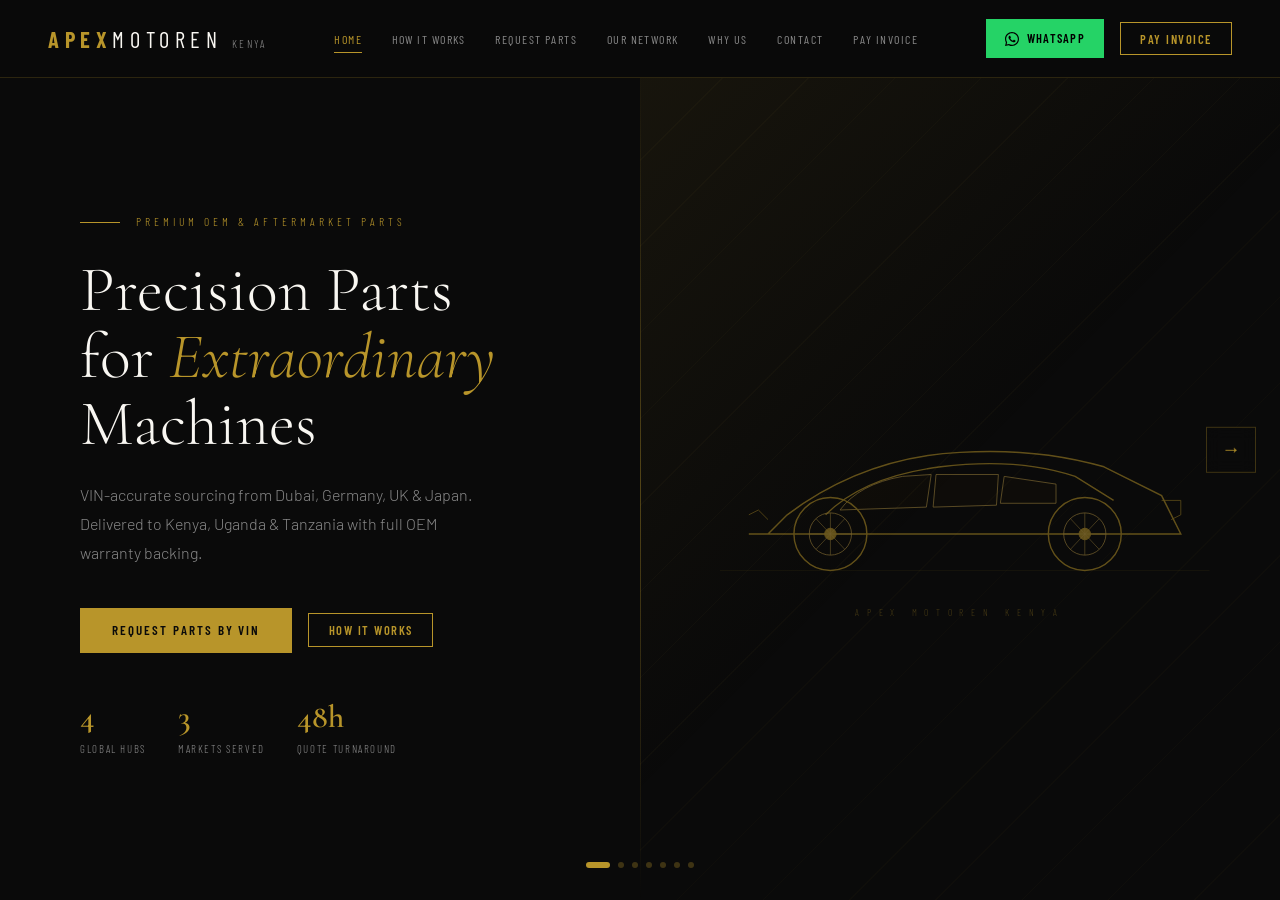
<file: index.html.html>
<!DOCTYPE html>
<html lang="en">
<head>
<meta charset="UTF-8">
<meta name="viewport" content="width=device-width, initial-scale=1.0">
<title>Apex Motoren Kenya – Premium Spare Parts</title>
<link href="https://fonts.googleapis.com/css2?family=Cormorant+Garamond:ital,wght@0,300;0,400;0,600;1,300;1,400&family=Barlow:wght@300;400;500;600&family=Barlow+Condensed:wght@400;500;600;700&display=swap" rel="stylesheet">

<style>*,*::before,*::after{box-sizing:border-box;margin:0;padding:0}
:root{
  --gold:#B8952A;--gold-light:#D4AF50;
  --dark:#0A0A0A;--dark2:#111111;--dark3:#1A1A1A;--dark4:#242424;
  --mid:#3A3A3A;--muted:#888888;--light:#CCCCCC;--white:#F9F7F2;
  --font-display:'Cormorant Garamond',serif;
  --font-body:'Barlow',sans-serif;
  --font-label:'Barlow Condensed',sans-serif;
}
html,body{height:100%;overflow:hidden}
body{background:var(--dark);color:var(--white);font-family:var(--font-body);font-weight:300;line-height:1.7}

/* NAV */
nav{position:fixed;top:0;left:0;right:0;z-index:100;display:flex;align-items:center;justify-content:space-between;padding:1.2rem 3rem;background:rgba(10,10,10,0.95);backdrop-filter:blur(12px);border-bottom:1px solid rgba(184,149,42,0.2)}
.nav-logo{font-family:var(--font-label);font-size:1.4rem;font-weight:700;letter-spacing:0.25em;color:var(--gold);text-decoration:none;cursor:pointer}
.nav-logo span{color:var(--white);font-weight:400}
.nav-links{display:flex;gap:0.25rem;list-style:none}
.nav-links li button{font-family:var(--font-label);font-size:0.75rem;letter-spacing:0.12em;text-transform:uppercase;color:var(--muted);background:none;border:none;cursor:pointer;padding:0.4rem 0.8rem;transition:color 0.2s;position:relative}
.nav-links li button::after{content:'';position:absolute;bottom:0;left:50%;right:50%;height:1px;background:var(--gold);transition:all 0.3s}
.nav-links li button.active{color:var(--gold)}
.nav-links li button.active::after{left:0.8rem;right:0.8rem}
.nav-links li button:hover{color:var(--light)}
.nav-cta{display:flex;align-items:center;gap:1rem}
.btn-whatsapp{display:flex;align-items:center;gap:0.5rem;padding:0.55rem 1.2rem;background:#25D366;color:#000;font-family:var(--font-label);font-size:0.78rem;font-weight:600;letter-spacing:0.1em;text-transform:uppercase;border:none;cursor:pointer;text-decoration:none;transition:opacity 0.2s}
.btn-whatsapp:hover{opacity:0.85}
.btn-outline{padding:0.55rem 1.2rem;background:transparent;color:var(--gold);font-family:var(--font-label);font-size:0.78rem;font-weight:600;letter-spacing:0.12em;text-transform:uppercase;border:1px solid var(--gold);cursor:pointer;text-decoration:none;transition:all 0.2s}
.btn-outline:hover{background:var(--gold);color:var(--dark)}
.btn-primary{padding:0.9rem 2rem;background:var(--gold);color:var(--dark);font-family:var(--font-label);font-size:0.82rem;font-weight:600;letter-spacing:0.15em;text-transform:uppercase;border:none;cursor:pointer;text-decoration:none;transition:all 0.2s;display:inline-block}
.btn-primary:hover{background:var(--gold-light)}

/* PAGE SYSTEM */
.pages-wrapper{position:fixed;top:0;left:0;right:0;bottom:0;overflow:hidden}
.page{position:absolute;inset:0;overflow-y:auto;opacity:0;pointer-events:none;transition:opacity 0.4s ease,transform 0.4s ease;transform:translateX(40px);padding-top:72px}
.page.active{opacity:1;pointer-events:all;transform:translateX(0)}
.page.exit-left{transform:translateX(-40px);opacity:0}

.page-indicator{position:fixed;bottom:2rem;left:50%;transform:translateX(-50%);display:flex;gap:0.5rem;z-index:50}
.page-dot{width:6px;height:6px;border-radius:50%;background:rgba(184,149,42,0.3);cursor:pointer;transition:all 0.3s;border:none;padding:0}
.page-dot.active{background:var(--gold);width:24px;border-radius:3px}

.page-arrow{position:fixed;top:50%;z-index:50;background:rgba(10,10,10,0.7);border:1px solid rgba(184,149,42,0.3);color:var(--gold);font-size:1.2rem;padding:0.7rem 0.9rem;cursor:pointer;transition:all 0.2s;backdrop-filter:blur(8px);transform:translateY(-50%)}
.page-arrow:hover{background:rgba(184,149,42,0.15);border-color:var(--gold)}
.page-arrow.prev{left:1.5rem}
.page-arrow.next{right:1.5rem}
.page-arrow.hidden{opacity:0;pointer-events:none}

/* SHARED */
.section-eyebrow{font-family:var(--font-label);font-size:0.72rem;letter-spacing:0.35em;text-transform:uppercase;color:var(--gold);margin-bottom:1rem;display:flex;align-items:center;justify-content:center;gap:1rem}
.section-eyebrow::before,.section-eyebrow::after{content:'';display:block;width:40px;height:1px;background:var(--gold)}
.section-title{font-family:var(--font-display);font-size:clamp(2rem,3.5vw,3.5rem);font-weight:300;color:var(--white);text-align:center}
.section-title em{font-style:italic;color:var(--gold)}
label{font-family:var(--font-label);font-size:0.68rem;letter-spacing:0.15em;text-transform:uppercase;color:var(--muted)}
input,select,textarea{background:var(--dark4);border:1px solid rgba(255,255,255,0.1);color:var(--white);font-family:var(--font-body);font-size:0.9rem;font-weight:300;padding:0.75rem 0.9rem;outline:none;transition:border-color 0.2s;width:100%}
input:focus,select:focus,textarea:focus{border-color:rgba(184,149,42,0.6)}
input::placeholder,textarea::placeholder{color:rgba(255,255,255,0.2)}
select option{background:var(--dark3)}
textarea{resize:vertical;min-height:90px}
.form-group{display:flex;flex-direction:column;gap:0.4rem}
.form-row{display:grid;grid-template-columns:1fr 1fr;gap:1.2rem;margin-bottom:1.2rem}
.form-group.full{grid-column:1/-1}

/* PAGE 1 HERO */
.hero{min-height:calc(100vh - 72px);display:grid;grid-template-columns:1fr 1fr;position:relative;overflow:hidden}
.hero-left{display:flex;flex-direction:column;justify-content:center;padding:4rem 4rem 4rem 5rem;position:relative;z-index:2}
.hero-eyebrow{font-family:var(--font-label);font-size:0.72rem;letter-spacing:0.35em;text-transform:uppercase;color:var(--gold);margin-bottom:1.5rem;display:flex;align-items:center;gap:1rem}
.hero-eyebrow::before{content:'';display:block;width:40px;height:1px;background:var(--gold)}
.hero-title{font-family:var(--font-display);font-size:clamp(3rem,5vw,5.5rem);font-weight:300;line-height:1.05;color:var(--white);margin-bottom:1.5rem}
.hero-title em{font-style:italic;color:var(--gold)}
.hero-sub{font-size:1rem;font-weight:300;color:var(--muted);max-width:420px;margin-bottom:2.5rem;line-height:1.8}
.hero-actions{display:flex;gap:1rem;align-items:center;flex-wrap:wrap}
.hero-badges{margin-top:3rem;display:flex;gap:2rem}
.hero-badge .num{font-family:var(--font-display);font-size:2rem;font-weight:600;color:var(--gold);display:block;line-height:1}
.hero-badge .lbl{font-family:var(--font-label);font-size:0.68rem;letter-spacing:0.15em;text-transform:uppercase;color:var(--muted);margin-top:0.3rem}
.hero-right{position:relative;overflow:hidden}
.hero-right-bg{position:absolute;inset:0;background:linear-gradient(135deg,rgba(184,149,42,0.08) 0%,transparent 50%),repeating-linear-gradient(-45deg,transparent,transparent 60px,rgba(184,149,42,0.03) 60px,rgba(184,149,42,0.03) 61px)}
.hero-car-visual{position:absolute;inset:0;display:flex;align-items:center;justify-content:center}
.hero-car-svg{width:90%;opacity:0.85}
.hero-divider{position:absolute;left:0;top:0;bottom:0;width:1px;background:linear-gradient(to bottom,transparent,rgba(184,149,42,0.4),transparent)}
.brands{background:var(--dark2);padding:2rem 5rem;border-top:1px solid rgba(184,149,42,0.15);border-bottom:1px solid rgba(184,149,42,0.15)}
.brands-inner{display:flex;align-items:center;gap:3rem;overflow-x:auto}
.brands-label{font-family:var(--font-label);font-size:0.68rem;letter-spacing:0.25em;text-transform:uppercase;color:var(--muted);white-space:nowrap;flex-shrink:0}
.brand-item{font-family:var(--font-label);font-size:1rem;font-weight:600;letter-spacing:0.2em;text-transform:uppercase;color:rgba(204,204,204,0.35);white-space:nowrap;flex-shrink:0;transition:color 0.2s;cursor:default}
.brand-item:hover{color:var(--gold)}

/* PAGE 2 PROCESS */
.process-page{min-height:calc(100vh - 72px);display:flex;flex-direction:column;justify-content:center;padding:4rem 5rem}
.steps{display:grid;grid-template-columns:repeat(4,1fr);gap:0;position:relative}
.steps::before{content:'';position:absolute;top:2.2rem;left:12.5%;right:12.5%;height:1px;background:linear-gradient(to right,transparent,rgba(184,149,42,0.4),transparent)}
.step{padding:0 2rem;text-align:center}
.step-num{width:4.5rem;height:4.5rem;border:1px solid rgba(184,149,42,0.4);display:flex;align-items:center;justify-content:center;font-family:var(--font-display);font-size:1.8rem;font-weight:600;color:var(--gold);margin:0 auto 1.5rem;background:var(--dark);position:relative;z-index:1}
.step-title{font-family:var(--font-label);font-size:0.85rem;font-weight:600;letter-spacing:0.15em;text-transform:uppercase;color:var(--white);margin-bottom:0.75rem}
.step-desc{font-size:0.9rem;color:var(--muted);line-height:1.7}

/* PAGE 3 REQUEST */
.request-page{min-height:calc(100vh - 72px);padding:3rem 5rem 5rem;background:var(--dark2);position:relative;overflow:hidden}
.request-page::before{content:'';position:absolute;inset:0;background:repeating-linear-gradient(90deg,transparent,transparent 100px,rgba(184,149,42,0.015) 100px,rgba(184,149,42,0.015) 101px)}
.request-inner{position:relative;z-index:1}
.request-layout{display:grid;grid-template-columns:1fr 1.3fr;gap:4rem;margin-top:2.5rem;align-items:start}
.cat-picker-title{font-family:var(--font-label);font-size:0.72rem;letter-spacing:0.2em;text-transform:uppercase;color:var(--muted);margin-bottom:1rem}
.cat-grid{display:grid;grid-template-columns:1fr 1fr;gap:0.75rem;margin-bottom:1.5rem}
.cat-card{background:var(--dark3);border:1px solid rgba(255,255,255,0.06);padding:1.2rem 1rem;cursor:pointer;transition:all 0.25s;position:relative;overflow:hidden}
.cat-card::before{content:'';position:absolute;bottom:0;left:0;right:0;height:2px;background:var(--gold);transform:scaleX(0);transition:transform 0.25s}
.cat-card:hover::before,.cat-card.selected::before{transform:scaleX(1)}
.cat-card:hover,.cat-card.selected{border-color:rgba(184,149,42,0.4);background:rgba(184,149,42,0.06)}
.cat-icon{font-size:1.5rem;display:block;margin-bottom:0.5rem}
.cat-name{font-family:var(--font-label);font-size:0.78rem;font-weight:600;letter-spacing:0.08em;text-transform:uppercase;color:var(--white)}
.cat-check{position:absolute;top:0.6rem;right:0.6rem;width:18px;height:18px;border-radius:50%;background:var(--gold);display:flex;align-items:center;justify-content:center;font-size:10px;color:var(--dark);opacity:0;transition:opacity 0.2s}
.cat-card.selected .cat-check{opacity:1}
.vin-form{background:var(--dark3);border:1px solid rgba(184,149,42,0.2);padding:2.5rem}
.vin-note{display:flex;align-items:flex-start;gap:0.75rem;background:rgba(184,149,42,0.07);border-left:2px solid var(--gold);padding:0.85rem 1rem;margin-bottom:1.2rem;font-size:0.82rem;color:var(--muted);line-height:1.6}
.vin-note strong{color:var(--gold-light)}
.selected-cats-display{font-family:var(--font-label);font-size:0.72rem;letter-spacing:0.1em;text-transform:uppercase;color:var(--gold);margin-bottom:1.2rem;min-height:1.2rem}
.form-submit{display:flex;align-items:center;justify-content:space-between;gap:1rem;flex-wrap:wrap;margin-top:1.5rem}
.form-note{font-size:0.78rem;color:var(--muted)}

/* PAGE 4 HUBS */
.hubs-page{min-height:calc(100vh - 72px);display:flex;flex-direction:column;justify-content:center;padding:4rem 5rem;background:var(--dark3)}
.hub-grid{display:grid;grid-template-columns:repeat(4,1fr);gap:1px;background:rgba(184,149,42,0.15);margin-top:3rem;border:1px solid rgba(184,149,42,0.15)}
.hub-item{background:var(--dark3);padding:3rem 2rem;text-align:center}
.hub-flag{font-size:3rem;display:block;margin-bottom:1rem}
.hub-country{font-family:var(--font-label);font-size:1.1rem;font-weight:700;letter-spacing:0.15em;text-transform:uppercase;color:var(--gold);margin-bottom:0.75rem}
.hub-desc{font-size:0.85rem;color:var(--muted);line-height:1.7}
.hub-tags{display:flex;flex-wrap:wrap;gap:0.4rem;justify-content:center;margin-top:1rem}
.hub-tag{font-family:var(--font-label);font-size:0.65rem;letter-spacing:0.1em;text-transform:uppercase;color:var(--muted);background:rgba(255,255,255,0.05);padding:0.25rem 0.6rem}
.market-badge{display:flex;align-items:center;gap:0.5rem;padding:0.5rem 1rem;background:var(--dark3);border:1px solid rgba(255,255,255,0.08);font-family:var(--font-label);font-size:0.78rem;font-weight:500;letter-spacing:0.1em;text-transform:uppercase;color:var(--light)}
.market-badge span{font-size:1rem}

/* PAGE 5 WHY */
.why-page{min-height:calc(100vh - 72px);display:grid;grid-template-columns:1fr 1fr;gap:6rem;align-items:center;padding:4rem 5rem;background:var(--dark)}
.why-eyebrow{font-family:var(--font-label);font-size:0.72rem;letter-spacing:0.35em;text-transform:uppercase;color:var(--gold);margin-bottom:0.5rem;display:flex;align-items:center;gap:1rem}
.why-eyebrow::before{content:'';display:block;width:40px;height:1px;background:var(--gold)}
.why-title{font-family:var(--font-display);font-size:clamp(2rem,3vw,3rem);font-weight:300;color:var(--white);margin-bottom:2rem}
.why-title em{font-style:italic;color:var(--gold)}
.feature-item{display:flex;gap:1.5rem;align-items:flex-start;padding-bottom:2rem;border-bottom:1px solid rgba(255,255,255,0.06)}
.feature-item:last-child{border-bottom:none;padding-bottom:0}
.feature-icon-wrap{width:3rem;height:3rem;border:1px solid rgba(184,149,42,0.3);display:flex;align-items:center;justify-content:center;font-size:1.2rem;flex-shrink:0;color:var(--gold)}
.feature-title{font-family:var(--font-label);font-size:0.9rem;font-weight:600;letter-spacing:0.1em;text-transform:uppercase;color:var(--white);margin-bottom:0.4rem}
.feature-desc{font-size:0.88rem;color:var(--muted);line-height:1.7}
.why-quote{background:var(--dark2);border:1px solid rgba(184,149,42,0.2);padding:3rem;position:relative}
.why-quote::before{content:'"';font-family:var(--font-display);font-size:8rem;color:rgba(184,149,42,0.15);position:absolute;top:-1rem;left:1.5rem;line-height:1}
.why-quote-text{font-family:var(--font-display);font-size:1.5rem;font-weight:300;font-style:italic;color:var(--light);line-height:1.6;position:relative;z-index:1}
.why-quote-author{margin-top:1.5rem;font-family:var(--font-label);font-size:0.75rem;letter-spacing:0.15em;text-transform:uppercase;color:var(--gold)}
.why-stats{display:grid;grid-template-columns:1fr 1fr;gap:1px;background:rgba(184,149,42,0.15);margin-top:1.5rem;border:1px solid rgba(184,149,42,0.15)}
.why-stat{background:var(--dark2);padding:1.5rem;text-align:center}
.why-stat-num{font-family:var(--font-display);font-size:2.2rem;font-weight:600;color:var(--gold);line-height:1}
.why-stat-lbl{font-family:var(--font-label);font-size:0.68rem;letter-spacing:0.15em;text-transform:uppercase;color:var(--muted);margin-top:0.3rem}

/* PAGE 6 CONTACT */
.contact-page{min-height:calc(100vh - 72px);display:grid;grid-template-columns:1fr 1fr;gap:5rem;align-items:center;padding:4rem 5rem;background:var(--dark)}
.contact-eyebrow{font-family:var(--font-label);font-size:0.72rem;letter-spacing:0.35em;text-transform:uppercase;color:var(--gold);margin-bottom:0.5rem;display:flex;align-items:center;gap:1rem}
.contact-eyebrow::before{content:'';display:block;width:40px;height:1px;background:var(--gold)}
.contact-title{font-family:var(--font-display);font-size:clamp(2rem,3vw,3rem);font-weight:300;color:var(--white);margin-bottom:1rem}
.contact-title em{font-style:italic;color:var(--gold)}
.contact-desc{font-size:1rem;color:var(--muted);margin-bottom:2rem;line-height:1.8}
.cta-channels{display:flex;flex-direction:column;gap:1rem}
.cta-channel{display:flex;align-items:center;gap:1rem;padding:1.2rem 1.5rem;background:var(--dark2);border:1px solid rgba(255,255,255,0.06);text-decoration:none;color:inherit;transition:border-color 0.2s}
.cta-channel:hover{border-color:rgba(184,149,42,0.4)}
.cta-channel-icon{width:2.5rem;height:2.5rem;display:flex;align-items:center;justify-content:center;font-size:1.3rem;flex-shrink:0}
.cta-channel-info .ch-name{font-family:var(--font-label);font-size:0.82rem;font-weight:600;letter-spacing:0.1em;text-transform:uppercase;color:var(--white)}
.cta-channel-info .ch-val{font-size:0.85rem;color:var(--muted)}
.contact-right{background:var(--dark2);border:1px solid rgba(184,149,42,0.2);padding:3rem}
.contact-right-title{font-family:var(--font-display);font-size:1.8rem;font-weight:300;color:var(--white);margin-bottom:1rem}
.tracking-result{display:none;margin-top:1.5rem}
.tracking-result.show{display:block}
.track-status{display:flex;flex-direction:column;gap:0.75rem}
.track-step{display:flex;gap:1rem;align-items:flex-start;font-size:0.88rem}
.track-dot{width:12px;height:12px;border-radius:50%;background:rgba(255,255,255,0.2);margin-top:4px;flex-shrink:0}
.track-dot.active{background:var(--gold)}
.track-dot.done{background:#25D366}
.track-line{width:1px;height:20px;background:rgba(255,255,255,0.1);margin:0 auto}

/* PAGE 7 — M-PESA CHECKOUT */
.checkout-page{min-height:calc(100vh - 72px);display:flex;align-items:center;justify-content:center;padding:4rem 5rem;background:var(--dark)}
.checkout-inner{width:100%;max-width:960px}
.checkout-layout{display:grid;grid-template-columns:1fr 1fr;gap:3rem;margin-top:2.5rem;align-items:start}

.invoice-card{background:var(--dark2);border:1px solid rgba(184,149,42,0.2);padding:2.5rem}
.invoice-header{display:flex;align-items:flex-start;justify-content:space-between;margin-bottom:2rem;padding-bottom:1.5rem;border-bottom:1px solid rgba(255,255,255,0.07)}
.invoice-brand{font-family:var(--font-label);font-size:1.1rem;font-weight:700;letter-spacing:0.2em;color:var(--gold)}
.invoice-badge{font-family:var(--font-label);font-size:0.65rem;letter-spacing:0.15em;text-transform:uppercase;background:rgba(184,149,42,0.1);border:1px solid rgba(184,149,42,0.3);color:var(--gold);padding:0.3rem 0.7rem}
.invoice-row{display:flex;justify-content:space-between;align-items:baseline;padding:0.6rem 0;border-bottom:1px solid rgba(255,255,255,0.04);font-size:0.88rem}
.invoice-row:last-child{border-bottom:none}
.invoice-label{color:var(--muted);font-family:var(--font-label);font-size:0.72rem;letter-spacing:0.1em;text-transform:uppercase}
.invoice-value{color:var(--white);font-weight:400;text-align:right;max-width:60%}
.invoice-total{display:flex;justify-content:space-between;align-items:baseline;margin-top:1.5rem;padding-top:1.5rem;border-top:1px solid rgba(184,149,42,0.25)}
.invoice-total-label{font-family:var(--font-label);font-size:0.82rem;letter-spacing:0.15em;text-transform:uppercase;color:var(--white)}
.invoice-total-amount{font-family:var(--font-display);font-size:2.2rem;font-weight:600;color:var(--gold)}

/* M-Pesa panel */
.mpesa-panel{background:var(--dark2);border:1px solid rgba(184,149,42,0.2);padding:2.5rem}
.mpesa-logo-row{display:flex;align-items:center;gap:1rem;margin-bottom:1.5rem}
.mpesa-logo{background:#4CAF50;color:#fff;font-family:var(--font-label);font-weight:700;font-size:1rem;letter-spacing:0.1em;padding:0.4rem 1rem;display:inline-block}
.mpesa-panel-title{font-family:var(--font-display);font-size:1.6rem;font-weight:300;color:var(--white);margin-bottom:0.4rem}
.mpesa-panel-sub{font-size:0.85rem;color:var(--muted);margin-bottom:1.5rem;line-height:1.7}

/* Tabs */
.method-tabs{display:grid;grid-template-columns:repeat(3,1fr);gap:0.6rem;margin-bottom:1.8rem}
.method-tab{display:flex;flex-direction:column;align-items:center;gap:0.5rem;padding:0.85rem 0.5rem;background:var(--dark3);border:1px solid rgba(255,255,255,0.06);color:var(--muted);font-family:var(--font-label);font-size:0.7rem;letter-spacing:0.1em;text-transform:uppercase;cursor:pointer;transition:all 0.2s}
.method-tab:hover{border-color:rgba(184,149,42,0.3);color:var(--light)}
.method-tab.active{border-color:rgba(184,149,42,0.5);background:rgba(184,149,42,0.08);color:var(--gold)}
.method-tab-icon{width:28px;height:28px;border-radius:4px;display:flex;align-items:center;justify-content:center;font-size:0.8rem;font-weight:700;color:#fff;flex-shrink:0}
.method-pane{display:none}
.method-pane.active{display:block}
.mpesa-tabs{display:grid;grid-template-columns:1fr 1fr;gap:0;margin-bottom:1.5rem;border:1px solid rgba(184,149,42,0.2)}
.mpesa-tab{flex:1;padding:0.75rem;font-family:var(--font-label);font-size:0.72rem;letter-spacing:0.12em;text-transform:uppercase;background:transparent;color:var(--muted);border:none;cursor:pointer;transition:all 0.2s}
.mpesa-tab.active{background:rgba(184,149,42,0.12);color:var(--gold)}
.mpesa-tab:first-child{border-right:1px solid rgba(184,149,42,0.2)}

.mpesa-pane{display:none}
.mpesa-pane.active{display:block}

/* Paybill instructions */
.paybill-box{background:var(--dark3);border:1px solid rgba(184,149,42,0.15);padding:1.5rem;margin-bottom:1.5rem}
.paybill-number{font-family:var(--font-display);font-size:2.5rem;font-weight:600;color:var(--gold);line-height:1;margin-bottom:0.25rem}
.paybill-label{font-family:var(--font-label);font-size:0.65rem;letter-spacing:0.2em;text-transform:uppercase;color:var(--muted)}
.steps-list{list-style:none;display:flex;flex-direction:column;gap:0.85rem;margin-bottom:1.5rem}
.steps-list li{display:flex;gap:0.85rem;align-items:flex-start;font-size:0.88rem;color:var(--muted)}
.step-badge{width:22px;height:22px;border-radius:50%;background:rgba(184,149,42,0.15);border:1px solid rgba(184,149,42,0.3);color:var(--gold);font-family:var(--font-label);font-size:0.68rem;font-weight:600;display:flex;align-items:center;justify-content:center;flex-shrink:0;margin-top:1px}
.step-text strong{color:var(--white)}

/* STK Push */
.stk-form{display:flex;flex-direction:column;gap:1rem}
.stk-input-row{display:flex;gap:0.75rem}
.stk-input-row input{flex:1}
.stk-send-btn{padding:0.75rem 1.2rem;background:var(--gold);color:var(--dark);font-family:var(--font-label);font-size:0.75rem;font-weight:600;letter-spacing:0.1em;text-transform:uppercase;border:none;cursor:pointer;white-space:nowrap;transition:all 0.2s}
.stk-send-btn:hover{background:var(--gold-light)}
.stk-send-btn:disabled{opacity:0.5;cursor:not-allowed}
.stk-status{display:none;padding:0.85rem 1rem;font-size:0.85rem;line-height:1.6}
.stk-status.show{display:block}
.stk-status.pending{background:rgba(184,149,42,0.08);border-left:2px solid var(--gold);color:var(--muted)}
.stk-status.success{background:rgba(37,211,102,0.08);border-left:2px solid #25D366;color:#25D366}
.stk-status.error{background:rgba(255,80,80,0.08);border-left:2px solid #ff5050;color:#ff9090}
.stk-api-note{font-size:0.75rem;color:var(--mid);line-height:1.6;margin-top:1rem;padding:0.85rem;background:var(--dark3);border:1px solid rgba(255,255,255,0.05)}
.stk-api-note a{color:var(--gold);text-decoration:none}

/* Confirm slip */
.confirm-slip{margin-top:1.5rem;padding-top:1.5rem;border-top:1px solid rgba(255,255,255,0.06)}
.confirm-slip-title{font-family:var(--font-label);font-size:0.72rem;letter-spacing:0.15em;text-transform:uppercase;color:var(--muted);margin-bottom:0.75rem}
.slip-row{display:flex;gap:0.75rem;margin-bottom:0.75rem}
.slip-row input{flex:1}
.slip-confirm-btn{padding:0.75rem 1rem;background:transparent;color:var(--gold);font-family:var(--font-label);font-size:0.72rem;font-weight:600;letter-spacing:0.1em;text-transform:uppercase;border:1px solid var(--gold);cursor:pointer;white-space:nowrap;transition:all 0.2s}
.slip-confirm-btn:hover{background:var(--gold);color:var(--dark)}

.payment-success{display:none;text-align:center;padding:1.5rem 0}
.payment-success.show{display:block}
.success-icon{font-size:3rem;margin-bottom:1rem}
.success-title{font-family:var(--font-display);font-size:2rem;font-weight:300;color:var(--white);margin-bottom:0.5rem}
.success-sub{font-size:0.88rem;color:var(--muted);line-height:1.7}

/* Toast */
.toast{position:fixed;bottom:2rem;right:2rem;background:var(--dark2);border:1px solid rgba(184,149,42,0.4);border-left:3px solid var(--gold);padding:1rem 1.5rem;font-size:0.9rem;color:var(--white);z-index:300;display:none;max-width:320px;animation:slideIn 0.3s ease}
.toast.show{display:block}
@keyframes slideIn{from{transform:translateX(100%);opacity:0}to{transform:translateX(0);opacity:1}}

/* Mobile */
@media(max-width:900px){
  nav{padding:1rem 1.5rem}
  .nav-links{display:none}
  .hero{grid-template-columns:1fr}
  .hero-left{padding:3rem 1.5rem}
  .hero-right{height:260px}
  .brands,.process-page,.hubs-page{padding:3rem 1.5rem}
  .request-page,.checkout-page{padding:2rem 1.5rem 4rem}
  .why-page,.contact-page{grid-template-columns:1fr;gap:3rem;padding:3rem 1.5rem}
  .steps{grid-template-columns:1fr 1fr}
  .steps::before{display:none}
  .hub-grid{grid-template-columns:1fr 1fr}
  .request-layout,.checkout-layout{grid-template-columns:1fr;gap:2rem}
  .cat-grid{grid-template-columns:repeat(3,1fr)}
  .form-row{grid-template-columns:1fr}
  .page-arrow{display:none}
}</style>
</head>
<body>

<!-- NAV -->
<nav>
  <div class="nav-logo" onclick="goTo(0)">APEX<span>MOTOREN</span> <span style="font-size:0.7rem;letter-spacing:0.2em;color:var(--muted);font-weight:300">KENYA</span></div>
  <ul class="nav-links">
    <li><button onclick="goTo(0)" class="active" id="nav-0">Home</button></li>
    <li><button onclick="goTo(1)" id="nav-1">How It Works</button></li>
    <li><button onclick="goTo(2)" id="nav-2">Request Parts</button></li>
    <li><button onclick="goTo(3)" id="nav-3">Our Network</button></li>
    <li><button onclick="goTo(4)" id="nav-4">Why Us</button></li>
    <li><button onclick="goTo(5)" id="nav-5">Contact</button></li>
    <li><button onclick="goTo(6)" id="nav-6">Pay Invoice</button></li>
  </ul>
  <div class="nav-cta">
    <a href="https://wa.me/254700000000" class="btn-whatsapp" target="_blank">
      <svg width="14" height="14" viewBox="0 0 24 24" fill="currentColor"><path d="M17.472 14.382c-.297-.149-1.758-.867-2.03-.967-.273-.099-.471-.148-.67.15-.197.297-.767.966-.94 1.164-.173.199-.347.223-.644.075-.297-.15-1.255-.463-2.39-1.475-.883-.788-1.48-1.761-1.653-2.059-.173-.297-.018-.458.13-.606.134-.133.298-.347.446-.52.149-.174.198-.298.298-.497.099-.198.05-.371-.025-.52-.075-.149-.669-1.612-.916-2.207-.242-.579-.487-.5-.669-.51-.173-.008-.371-.01-.57-.01-.198 0-.52.074-.792.372-.272.297-1.04 1.016-1.04 2.479 0 1.462 1.065 2.875 1.213 3.074.149.198 2.096 3.2 5.077 4.487.709.306 1.262.489 1.694.625.712.227 1.36.195 1.871.118.571-.085 1.758-.719 2.006-1.413.248-.694.248-1.289.173-1.413-.074-.124-.272-.198-.57-.347z"/><path d="M11.999 0C5.373 0 0 5.373 0 12c0 2.117.554 4.104 1.524 5.83L0 24l6.335-1.498A11.956 11.956 0 0012 24c6.627 0 12-5.373 12-12S18.627 0 11.999 0zM12 22c-1.85 0-3.59-.5-5.088-1.373l-.363-.215-3.762.889.903-3.665-.237-.376A9.952 9.952 0 012 12C2 6.477 6.477 2 12 2s10 4.477 10 10-4.478 10-10 10z"/></svg>
      WhatsApp
    </a>
    <button class="btn-outline" onclick="goTo(6)">Pay Invoice</button>
  </div>
</nav>

<button class="page-arrow prev hidden" id="arrow-prev" onclick="goTo(currentPage-1)">←</button>
<button class="page-arrow next" id="arrow-next" onclick="goTo(currentPage+1)">→</button>

<div class="page-indicator">
  <button class="page-dot active" onclick="goTo(0)"></button>
  <button class="page-dot" onclick="goTo(1)"></button>
  <button class="page-dot" onclick="goTo(2)"></button>
  <button class="page-dot" onclick="goTo(3)"></button>
  <button class="page-dot" onclick="goTo(4)"></button>
  <button class="page-dot" onclick="goTo(5)"></button>
  <button class="page-dot" onclick="goTo(6)"></button>
</div>

<div class="pages-wrapper">

  <!-- PAGE 1: HOME -->
  <div class="page active" id="page-0">
    <section class="hero">
      <div class="hero-left">
        <div class="hero-eyebrow">Premium OEM &amp; Aftermarket Parts</div>
        <h1 class="hero-title">Precision Parts<br>for <em>Extraordinary</em><br>Machines</h1>
        <p class="hero-sub">VIN-accurate sourcing from Dubai, Germany, UK &amp; Japan. Delivered to Kenya, Uganda &amp; Tanzania with full OEM warranty backing.</p>
        <div class="hero-actions">
          <button class="btn-primary" onclick="goTo(2)">Request Parts by VIN</button>
          <button class="btn-outline" onclick="goTo(1)">How It Works</button>
        </div>
        <div class="hero-badges">
          <div class="hero-badge"><span class="num">4</span><span class="lbl">Global Hubs</span></div>
          <div class="hero-badge"><span class="num">3</span><span class="lbl">Markets Served</span></div>
          <div class="hero-badge"><span class="num">48h</span><span class="lbl">Quote Turnaround</span></div>
        </div>
      </div>
      <div class="hero-right">
        <div class="hero-right-bg"></div>
        <div class="hero-car-visual">
          <svg class="hero-car-svg" viewBox="0 0 600 300" xmlns="http://www.w3.org/2000/svg">
            <g fill="none" stroke="#B8952A" stroke-width="1" opacity="0.6">
              <path d="M80 200 Q80 200 100 200 L120 180 Q200 120 300 115 Q380 110 450 130 L510 160 L530 200 Z" stroke-width="1.5"/>
              <path d="M160 180 Q200 140 280 130 Q360 120 420 140 L460 165" stroke-width="1.5"/>
              <path d="M175 175 Q195 148 240 140 L270 138 L265 172 Z" stroke="#D4AF50" stroke-width="0.8" fill="rgba(184,149,42,0.05)"/>
              <path d="M275 138 L340 138 L338 170 L272 172 Z" stroke="#D4AF50" stroke-width="0.8" fill="rgba(184,149,42,0.05)"/>
              <path d="M346 140 L400 148 L400 168 L342 168 Z" stroke="#D4AF50" stroke-width="0.8" fill="rgba(184,149,42,0.05)"/>
              <circle cx="165" cy="200" r="38" stroke-width="1.5"/>
              <circle cx="165" cy="200" r="22" stroke="#D4AF50" stroke-width="0.8"/>
              <circle cx="165" cy="200" r="6" fill="#B8952A"/>
              <circle cx="430" cy="200" r="38" stroke-width="1.5"/>
              <circle cx="430" cy="200" r="22" stroke="#D4AF50" stroke-width="0.8"/>
              <circle cx="430" cy="200" r="6" fill="#B8952A"/>
              <line x1="165" y1="178" x2="165" y2="222" stroke="#D4AF50" stroke-width="0.6"/>
              <line x1="143" y1="200" x2="187" y2="200" stroke="#D4AF50" stroke-width="0.6"/>
              <line x1="150" y1="184" x2="180" y2="216" stroke="#D4AF50" stroke-width="0.6"/>
              <line x1="150" y1="216" x2="180" y2="184" stroke="#D4AF50" stroke-width="0.6"/>
              <line x1="430" y1="178" x2="430" y2="222" stroke="#D4AF50" stroke-width="0.6"/>
              <line x1="408" y1="200" x2="452" y2="200" stroke="#D4AF50" stroke-width="0.6"/>
              <line x1="415" y1="184" x2="445" y2="216" stroke="#D4AF50" stroke-width="0.6"/>
              <line x1="415" y1="216" x2="445" y2="184" stroke="#D4AF50" stroke-width="0.6"/>
              <path d="M510 165 L530 165 L530 180 L520 185" stroke-width="0.8"/>
              <path d="M80 180 L90 175 L100 185" stroke-width="0.8"/>
              <line x1="50" y1="238" x2="560" y2="238" stroke="rgba(184,149,42,0.3)" stroke-width="0.5"/>
            </g>
            <text x="300" y="285" text-anchor="middle" font-family="'Barlow Condensed',sans-serif" font-size="10" fill="rgba(184,149,42,0.4)" letter-spacing="8">APEX MOTOREN KENYA</text>
          </svg>
        </div>
        <div class="hero-divider"></div>
      </div>
    </section>
    <div class="brands">
      <div class="brands-inner">
        <span class="brands-label">We source parts for</span>
        <span class="brand-item">Mercedes-Benz</span>
        <span class="brand-item">BMW</span>
        <span class="brand-item">Porsche</span>
        <span class="brand-item">Land Rover</span>
        <span class="brand-item">Audi</span>
        <span class="brand-item">Lexus</span>
        <span class="brand-item">Range Rover</span>
        <span class="brand-item">Ferrari</span>
        <span class="brand-item">Bentley</span>
      </div>
    </div>
  </div>

  <!-- PAGE 2: HOW IT WORKS -->
  <div class="page" id="page-1">
    <div class="process-page">
      <div style="text-align:center;margin-bottom:4rem">
        <div class="section-eyebrow">The Process</div>
        <h2 class="section-title">From VIN to <em>Doorstep</em></h2>
      </div>
      <div class="steps">
        <div class="step"><div class="step-num">01</div><div class="step-title">Submit VIN</div><p class="step-desc">Share your Vehicle Identification Number. This ensures we source the exact specification for your model, year, and variant.</p></div>
        <div class="step"><div class="step-num">02</div><div class="step-title">Receive Quote</div><p class="step-desc">Within 48 hours, we provide a detailed quote with pricing, sourcing location, and estimated delivery timeline.</p></div>
        <div class="step"><div class="step-num">03</div><div class="step-title">We Source</div><p class="step-desc">Our network in Dubai, Germany, UK &amp; Japan locates genuine OEM or premium aftermarket parts on your behalf.</p></div>
        <div class="step"><div class="step-num">04</div><div class="step-title">Delivered</div><p class="step-desc">Parts are cleared through customs and delivered to your garage or address in Kenya, Uganda, or Tanzania.</p></div>
      </div>
      <div style="text-align:center;margin-top:3rem">
        <button class="btn-primary" onclick="goTo(2)">Request Your Parts →</button>
      </div>
    </div>
  </div>

  <!-- PAGE 3: REQUEST PARTS -->
  <div class="page" id="page-2">
    <div class="request-page">
      <div class="request-inner">
        <div style="text-align:center">
          <div class="section-eyebrow">Request a Quote</div>
          <h2 class="section-title">Select Category &amp; <em>Submit Request</em></h2>
        </div>
        <div class="request-layout">
          <div>
            <div class="cat-picker-title">1. Select part category</div>
            <div class="cat-grid">
              <div class="cat-card" onclick="toggleCat(this,'Engine & Drivetrain')"><span class="cat-icon">🔧</span><div class="cat-name">Engine &amp; Drivetrain</div><div class="cat-check">✓</div></div>
              <div class="cat-card" onclick="toggleCat(this,'Transmission')"><span class="cat-icon">⚙️</span><div class="cat-name">Transmission</div><div class="cat-check">✓</div></div>
              <div class="cat-card" onclick="toggleCat(this,'Suspension & Brakes')"><span class="cat-icon">🛞</span><div class="cat-name">Suspension &amp; Brakes</div><div class="cat-check">✓</div></div>
              <div class="cat-card" onclick="toggleCat(this,'Electrical & Electronics')"><span class="cat-icon">💡</span><div class="cat-name">Electrical &amp; Electronics</div><div class="cat-check">✓</div></div>
              <div class="cat-card" onclick="toggleCat(this,'Body & Exterior')"><span class="cat-icon">🎨</span><div class="cat-name">Body &amp; Exterior</div><div class="cat-check">✓</div></div>
              <div class="cat-card" onclick="toggleCat(this,'HVAC & Cooling')"><span class="cat-icon">🌬️</span><div class="cat-name">HVAC &amp; Cooling</div><div class="cat-check">✓</div></div>
            </div>
            <div class="selected-cats-display" id="selectedCatsDisplay">No category selected</div>
            <div class="vin-note"><span>📍</span><div><strong>Why VIN?</strong> Your 17-character VIN guarantees exact part matching — no wrong fitments, no guesswork.</div></div>
          </div>
          <div class="vin-form">
            <div style="font-family:var(--font-label);font-size:0.72rem;letter-spacing:0.2em;text-transform:uppercase;color:var(--muted);margin-bottom:1.5rem">2. Fill in your details</div>
            <form id="quoteForm" onsubmit="submitForm(event)">
              <div class="form-row">
                <div class="form-group"><label>Full Name</label><input type="text" id="fullname" placeholder="Your full name" required></div>
                <div class="form-group"><label>WhatsApp / Phone</label><input type="tel" id="phone" placeholder="+254 7XX XXX XXX" required></div>
              </div>
              <div class="form-row">
                <div class="form-group"><label>Email Address</label><input type="email" id="email" placeholder="email@example.com"></div>
                <div class="form-group"><label>Country</label><select id="country" required><option value="">Select country</option><option>Kenya</option><option>Uganda</option><option>Tanzania</option><option>Other</option></select></div>
              </div>
              <div class="form-row">
                <div class="form-group"><label>VIN Number</label><input type="text" id="vin" placeholder="e.g. WBA3A5G5XDNP26082" maxlength="17" style="letter-spacing:0.1em;font-family:monospace;font-size:0.88rem"></div>
                <div class="form-group"><label>Vehicle (if no VIN)</label><input type="text" id="vehicle" placeholder="e.g. 2020 BMW X5"></div>
              </div>
              <div class="form-group full" style="margin-bottom:0">
                <label>Parts Description</label>
                <textarea id="parts" placeholder="Describe the parts you need..." required></textarea>
              </div>
              <input type="hidden" id="selectedCats">
              <div class="form-submit">
                <p class="form-note">Response within 48 hrs. We'll send M-Pesa payment details.</p>
                <button type="submit" class="btn-primary">Submit Request →</button>
              </div>
            </form>
          </div>
        </div>
      </div>
    </div>
  </div>

  <!-- PAGE 4: HUBS -->
  <div class="page" id="page-3">
    <div class="hubs-page">
      <div style="text-align:center">
        <div class="section-eyebrow">Global Sourcing Network</div>
        <h2 class="section-title">Where We <em>Source</em></h2>
      </div>
      <div class="hub-grid">
        <div class="hub-item"><span class="hub-flag">🇦🇪</span><div class="hub-country">Dubai</div><p class="hub-desc">Regional trading hub with fast East Africa transit times and competitive pricing across all major brands.</p><div class="hub-tags"><span class="hub-tag">All Brands</span><span class="hub-tag">Fast Shipping</span></div></div>
        <div class="hub-item"><span class="hub-flag">🇩🇪</span><div class="hub-country">Germany</div><p class="hub-desc">OEM direct sourcing for BMW, Mercedes-Benz, Audi, Porsche, and Volkswagen Group vehicles.</p><div class="hub-tags"><span class="hub-tag">OEM Direct</span><span class="hub-tag">European</span></div></div>
        <div class="hub-item"><span class="hub-flag">🇬🇧</span><div class="hub-country">United Kingdom</div><p class="hub-desc">Premium sourcing for Land Rover, Range Rover, Bentley, Rolls-Royce, and McLaren.</p><div class="hub-tags"><span class="hub-tag">British Brands</span><span class="hub-tag">Used OEM</span></div></div>
        <div class="hub-item"><span class="hub-flag">🇯🇵</span><div class="hub-country">Japan</div><p class="hub-desc">JDM and export-spec parts for Lexus, Toyota, Nissan, Honda, and Mazda vehicles.</p><div class="hub-tags"><span class="hub-tag">JDM Parts</span><span class="hub-tag">Toyota / Lexus</span></div></div>
      </div>
      <div style="text-align:center;margin-top:2.5rem">
        <p style="font-family:var(--font-label);font-size:0.72rem;letter-spacing:0.2em;text-transform:uppercase;color:var(--muted);margin-bottom:1rem">Delivering to</p>
        <div style="display:flex;gap:0.75rem;justify-content:center;flex-wrap:wrap">
          <div class="market-badge"><span>🇰🇪</span> Kenya</div>
          <div class="market-badge"><span>🇺🇬</span> Uganda</div>
          <div class="market-badge"><span>🇹🇿</span> Tanzania</div>
          <div class="market-badge" style="color:var(--muted);border-style:dashed"><span>🌍</span> More Coming</div>
        </div>
      </div>
    </div>
  </div>

  <!-- PAGE 5: WHY US -->
  <div class="page" id="page-4">
    <div class="why-page">
      <div class="why-features">
        <div class="why-eyebrow">Why Choose Us</div>
        <h2 class="why-title">Built on <em>Trust</em><br>&amp; Precision</h2>
        <div class="feature-item"><div class="feature-icon-wrap">✓</div><div><div class="feature-title">VIN-Accurate Sourcing</div><p class="feature-desc">Every part is matched to your exact vehicle specification. No wrong fitments, no guesswork, no returned orders.</p></div></div>
        <div class="feature-item"><div class="feature-icon-wrap">⬛</div><div><div class="feature-title">OEM Warranty Backed</div><p class="feature-desc">We supply genuine OEM parts with full manufacturer warranty, or clearly documented premium aftermarket alternatives.</p></div></div>
        <div class="feature-item"><div class="feature-icon-wrap">⚡</div><div><div class="feature-title">48-Hour Quote Guarantee</div><p class="feature-desc">Submit your request and receive a detailed, transparent quote within two business days.</p></div></div>
        <div class="feature-item"><div class="feature-icon-wrap">🌍</div><div><div class="feature-title">Customs Cleared Delivery</div><p class="feature-desc">We handle all import logistics and customs documentation, delivered to your door in East Africa.</p></div></div>
      </div>
      <div>
        <div class="why-quote"><p class="why-quote-text">"We don't sell parts. We source the exact component your vehicle needs — from the source it was built for."</p><div class="why-quote-author">— Apex Motoren Kenya</div></div>
        <div class="why-stats">
          <div class="why-stat"><div class="why-stat-num">25–60%</div><div class="why-stat-lbl">Client Savings vs. Dealers</div></div>
          <div class="why-stat"><div class="why-stat-num">100%</div><div class="why-stat-lbl">VIN-Matched Parts</div></div>
          <div class="why-stat"><div class="why-stat-num">4</div><div class="why-stat-lbl">Global Source Hubs</div></div>
          <div class="why-stat"><div class="why-stat-num">3</div><div class="why-stat-lbl">Countries Served</div></div>
        </div>
      </div>
    </div>
  </div>

  <!-- PAGE 6: CONTACT -->
  <div class="page" id="page-5">
    <div class="contact-page">
      <div>
        <div class="contact-eyebrow">Get In Touch</div>
        <h2 class="contact-title">Let's Find<br>Your <em>Part</em></h2>
        <p class="contact-desc">Our sourcing team is ready. Reach us via WhatsApp for the fastest response, or send a message and we'll get back within 24 hours.</p>
        <div class="cta-channels">
          <a href="https://wa.me/254700000000" class="cta-channel" target="_blank">
            <div class="cta-channel-icon" style="background:#25D366;color:#000;border-radius:4px"><svg width="16" height="16" viewBox="0 0 24 24" fill="currentColor"><path d="M17.472 14.382c-.297-.149-1.758-.867-2.03-.967-.273-.099-.471-.148-.67.15-.197.297-.767.966-.94 1.164-.173.199-.347.223-.644.075-.297-.15-1.255-.463-2.39-1.475-.883-.788-1.48-1.761-1.653-2.059-.173-.297-.018-.458.13-.606.134-.133.298-.347.446-.52.149-.174.198-.298.298-.497.099-.198.05-.371-.025-.52-.075-.149-.669-1.612-.916-2.207-.242-.579-.487-.5-.669-.51-.173-.008-.371-.01-.57-.01-.198 0-.52.074-.792.372-.272.297-1.04 1.016-1.04 2.479 0 1.462 1.065 2.875 1.213 3.074.149.198 2.096 3.2 5.077 4.487.709.306 1.262.489 1.694.625.712.227 1.36.195 1.871.118.571-.085 1.758-.719 2.006-1.413.248-.694.248-1.289.173-1.413-.074-.124-.272-.198-.57-.347z"/><path d="M11.999 0C5.373 0 0 5.373 0 12c0 2.117.554 4.104 1.524 5.83L0 24l6.335-1.498A11.956 11.956 0 0012 24c6.627 0 12-5.373 12-12S18.627 0 11.999 0zM12 22c-1.85 0-3.59-.5-5.088-1.373l-.363-.215-3.762.889.903-3.665-.237-.376A9.952 9.952 0 012 12C2 6.477 6.477 2 12 2s10 4.477 10 10-4.478 10-10 10z"/></svg></div>
            <div class="cta-channel-info"><div class="ch-name">WhatsApp Business</div><div class="ch-val">+254 700 000 000 — Fastest Response</div></div>
          </a>
          <a href="/cdn-cgi/l/email-protection#f68697848285b69786938e9b998299849398d895999b" class="cta-channel">
            <div class="cta-channel-icon" style="background:rgba(184,149,42,0.15);color:var(--gold);border-radius:4px">✉</div>
            <div class="cta-channel-info"><div class="ch-name">Email</div><div class="ch-val"><span class="__cf_email__" data-cfemail="aedecfdcdaddeecfdecbd6c3c1dac1dccbc080cdc1c3">[email&#160;protected]</span></div></div>
          </a>
          <a href="https://instagram.com/apexmotoren" class="cta-channel" target="_blank">
            <div class="cta-channel-icon" style="background:rgba(255,100,100,0.1);color:#ff6464;border-radius:4px">📷</div>
            <div class="cta-channel-info"><div class="ch-name">Instagram</div><div class="ch-val">@apexmotoren</div></div>
          </a>
        </div>
      </div>
      <div class="contact-right">
        <div class="contact-right-title">Track Your Order</div>
        <p style="font-size:0.88rem;color:var(--muted);margin-bottom:1.5rem">Have a reference number? Check the status of your parts request.</p>
        <div class="form-group" style="margin-bottom:1rem"><label>Order Reference Number</label><input type="text" id="track-input" placeholder="e.g. APX-2024-0142"></div>
        <button class="btn-primary" onclick="trackOrder()" style="width:100%">Track Order →</button>
        <div class="tracking-result" id="trackResult">
          <div style="border-top:1px solid rgba(255,255,255,0.08);margin:1.5rem 0"></div>
          <div class="track-status" id="trackStatus"></div>
        </div>
        <div style="border-top:1px solid rgba(255,255,255,0.06);margin-top:2rem;padding-top:1.5rem">
          <p style="font-family:var(--font-label);font-size:0.65rem;letter-spacing:0.15em;text-transform:uppercase;color:var(--mid)">© 2025 Apex Motoren Kenya · Dubai · Germany · UK · Japan → East Africa</p>
        </div>
      </div>
    </div>
  </div>

  <!-- PAGE 7: PAY INVOICE -->
  <div class="page" id="page-6">
    <div class="checkout-page">
      <div class="checkout-inner">
        <div style="text-align:center">
          <div class="section-eyebrow">Secure Checkout</div>
          <h2 class="section-title">Pay Your <em>Invoice</em></h2>
        </div>
        <div class="checkout-layout">

          <!-- Invoice summary -->
          <div class="invoice-card">
            <div class="invoice-header">
              <div>
                <div class="invoice-brand">APEXMOTOREN KENYA</div>
                <div style="font-family:var(--font-label);font-size:0.65rem;letter-spacing:0.12em;text-transform:uppercase;color:var(--muted);margin-top:0.25rem">Invoice</div>
              </div>
              <div class="invoice-badge" id="inv-status">Awaiting Payment</div>
            </div>

            <div style="margin-bottom:1.5rem">
              <div style="font-family:var(--font-label);font-size:0.65rem;letter-spacing:0.2em;text-transform:uppercase;color:var(--muted);margin-bottom:0.75rem">Invoice Details</div>
              <div class="form-group" style="margin-bottom:0.75rem">
                <label>Reference Number</label>
                <input type="text" id="inv-ref" placeholder="e.g. APX-2024-0142" oninput="updateInvoice()">
              </div>
              <div class="form-group" style="margin-bottom:0.75rem">
                <label>Customer Name</label>
                <input type="text" id="inv-name" placeholder="Your full name" oninput="updateInvoice()">
              </div>
              <div class="form-group" style="margin-bottom:0.75rem">
                <label>Parts Description</label>
                <input type="text" id="inv-parts" placeholder="e.g. BMW X5 Front Brake Kit" oninput="updateInvoice()">
              </div>
              <div class="form-group">
                  <label>Amount</label>
                  <div style="display:flex;gap:0.5rem">
                    <select id="inv-currency" style="width:90px;flex-shrink:0" oninput="updateInvoice()">
                      <option value="KES">KES</option>
                      <option value="USD">USD</option>
                      <option value="UGX">UGX</option>
                      <option value="TZS">TZS</option>
                    </select>
                    <input type="number" id="inv-amount" placeholder="0.00" min="1" step="0.01" oninput="updateInvoice()" style="flex:1">
                  </div>
                </div>
            </div>

            <div style="border-top:1px solid rgba(255,255,255,0.07);padding-top:1.2rem">
              <div class="invoice-row"><span class="invoice-label">Reference</span><span class="invoice-value" id="disp-ref">—</span></div>
              <div class="invoice-row"><span class="invoice-label">Customer</span><span class="invoice-value" id="disp-name">—</span></div>
              <div class="invoice-row"><span class="invoice-label">Parts</span><span class="invoice-value" id="disp-parts">—</span></div>
              <div class="invoice-row"><span class="invoice-label">Currency</span><span class="invoice-value" id="disp-currency">KES</span></div>
            </div>

            <div class="invoice-total">
              <span class="invoice-total-label">Total Due</span>
              <span class="invoice-total-amount" id="disp-amount">KES 0.00</span>
            </div>
          </div>

          <!-- Payment panel -->
          <div class="mpesa-panel">
            <div class="mpesa-panel-title">Complete Payment</div>
            <p class="mpesa-panel-sub">Choose your preferred payment method below.</p>

            <!-- Method selector tabs -->
            <div class="method-tabs" id="method-tabs">
              <button class="method-tab active" onclick="switchMethod('mpesa')">
                <span class="method-tab-icon" style="background:#4CAF50">M</span>
                M-Pesa
              </button>
              <button class="method-tab" onclick="switchMethod('card')">
                <span class="method-tab-icon" style="background:#1a1f71">💳</span>
                Visa / Card
              </button>
              <button class="method-tab" onclick="switchMethod('paypal')">
                <span class="method-tab-icon" style="background:#003087">P</span>
                PayPal
              </button>
            </div>

            <!-- ── M-PESA METHOD ── -->
            <div class="method-pane active" id="method-mpesa">
              <div class="mpesa-tabs" style="margin-bottom:1.5rem">
                <button class="mpesa-tab active" onclick="switchTab('paybill')">📱 Paybill / Till</button>
                <button class="mpesa-tab" onclick="switchTab('stk')">⚡ STK Push</button>
              </div>

              <div class="mpesa-pane active" id="pane-paybill">
                <div style="display:flex;gap:1rem;margin-bottom:1.5rem">
                  <div class="paybill-box" style="flex:1">
                    <div class="paybill-number">174379</div>
                    <div class="paybill-label">Paybill Number</div>
                  </div>
                  <div class="paybill-box" style="flex:1">
                    <div class="paybill-number" id="paybill-account" style="font-size:1.4rem">APX-REF</div>
                    <div class="paybill-label">Account Number</div>
                  </div>
                </div>
                <ul class="steps-list">
                  <li><div class="step-badge">1</div><div class="step-text">Open <strong>M-Pesa</strong> → <strong>Lipa na M-Pesa</strong></div></li>
                  <li><div class="step-badge">2</div><div class="step-text">Select <strong>Pay Bill</strong>, enter Paybill: <strong>174379</strong></div></li>
                  <li><div class="step-badge">3</div><div class="step-text">Account Number: <strong id="step-account">your reference</strong></div></li>
                  <li><div class="step-badge">4</div><div class="step-text">Amount: <strong id="step-amount">as per invoice</strong></div></li>
                  <li><div class="step-badge">5</div><div class="step-text">Enter PIN → confirm, then paste code below</div></li>
                </ul>
                <div class="confirm-slip">
                  <div class="confirm-slip-title">M-Pesa Confirmation Code</div>
                  <div class="slip-row">
                    <input type="text" id="mpesa-code" placeholder="e.g. QHX7K2ABCD" style="text-transform:uppercase;letter-spacing:0.1em;font-family:monospace">
                    <button class="slip-confirm-btn" onclick="confirmPayment('mpesa-code','M-Pesa')">Confirm →</button>
                  </div>
                  <div style="font-size:0.75rem;color:var(--mid);margin-top:0.4rem">Sent via SMS after payment.</div>
                </div>
              </div>

              <div class="mpesa-pane" id="pane-stk">
                <p style="font-size:0.88rem;color:var(--muted);margin-bottom:1.2rem;line-height:1.7">Enter your Safaricom number — we'll send a payment prompt to your phone.</p>
                <div class="form-group" style="margin-bottom:1rem">
                  <label>Safaricom Number</label>
                  <div class="stk-input-row">
                    <input type="tel" id="stk-phone" placeholder="e.g. 0712 345 678" maxlength="13">
                    <button class="stk-send-btn" id="stk-btn" onclick="sendSTK()">Send →</button>
                  </div>
                </div>
                <div class="stk-status" id="stk-status"></div>
                <div class="stk-api-note"><strong style="color:var(--light);font-size:0.75rem">⚙ Dev:</strong> Connect to <a href="https://developer.safaricom.co.ke" target="_blank">Daraja API</a> stkpush endpoint to activate.</div>
                <div class="confirm-slip" style="margin-top:1.2rem">
                  <div class="confirm-slip-title">Enter Confirmation Code</div>
                  <div class="slip-row">
                    <input type="text" id="stk-code" placeholder="e.g. QHX7K2ABCD" style="text-transform:uppercase;letter-spacing:0.1em;font-family:monospace">
                    <button class="slip-confirm-btn" onclick="confirmPayment('stk-code','M-Pesa')">Confirm →</button>
                  </div>
                </div>
              </div>
            </div>

            <!-- ── VISA / CARD METHOD ── -->
            <div class="method-pane" id="method-card">
              <p style="font-size:0.85rem;color:var(--muted);margin-bottom:1.5rem;line-height:1.7">Pay securely with your Visa, Mastercard, or debit card. Your card details are never stored on our servers.</p>
              <div class="card-logos" style="display:flex;gap:0.6rem;margin-bottom:1.5rem;align-items:center">
                <div style="background:#1a1f71;color:#fff;font-family:var(--font-label);font-weight:700;font-size:0.75rem;padding:0.3rem 0.7rem;letter-spacing:0.05em">VISA</div>
                <div style="background:#eb001b;color:#fff;font-family:var(--font-label);font-weight:700;font-size:0.65rem;padding:0.3rem 0.6rem;border-radius:2px">MC</div>
                <div style="background:var(--dark3);color:var(--muted);font-family:var(--font-label);font-size:0.65rem;padding:0.3rem 0.6rem;border:1px solid rgba(255,255,255,0.1)">Debit</div>
                <div style="margin-left:auto;display:flex;align-items:center;gap:0.4rem;font-size:0.72rem;color:var(--muted)">
                  <span style="color:#4CAF50">🔒</span> SSL Secured
                </div>
              </div>
              <div style="display:flex;flex-direction:column;gap:1rem">
                <div class="form-group">
                  <label>Cardholder Name</label>
                  <input type="text" id="card-name" placeholder="Name as on card">
                </div>
                <div class="form-group">
                  <label>Card Number</label>
                  <input type="text" id="card-number" placeholder="1234 5678 9012 3456" maxlength="19" oninput="formatCard(this)">
                </div>
                <div style="display:grid;grid-template-columns:1fr 1fr;gap:1rem">
                  <div class="form-group">
                    <label>Expiry Date</label>
                    <input type="text" id="card-expiry" placeholder="MM / YY" maxlength="7" oninput="formatExpiry(this)">
                  </div>
                  <div class="form-group">
                    <label>CVV</label>
                    <input type="password" id="card-cvv" placeholder="•••" maxlength="4">
                  </div>
                </div>
                <div class="stk-api-note" style="margin-bottom:0.5rem"><strong style="color:var(--light);font-size:0.75rem">⚙ Dev:</strong> Connect to <a href="https://stripe.com" target="_blank">Stripe</a> or <a href="https://flutterwave.com" target="_blank">Flutterwave</a> to process real card payments.</div>
                <button class="btn-primary" style="width:100%" onclick="processCard()">Pay Now →</button>
              </div>
            </div>

            <!-- ── PAYPAL METHOD ── -->
            <div class="method-pane" id="method-paypal">
              <p style="font-size:0.85rem;color:var(--muted);margin-bottom:1.5rem;line-height:1.7">Pay with your PayPal balance, linked bank account, or card. Fast, secure, and buyer-protected.</p>
              <div style="background:var(--dark3);border:1px solid rgba(255,255,255,0.06);padding:1.5rem;margin-bottom:1.5rem;text-align:center">
                <svg height="28" viewBox="0 0 101 32" fill="none" xmlns="http://www.w3.org/2000/svg" style="opacity:0.7"><path d="M12.237 2.8H4.437C3.887 2.8 3.387 3.2 3.287 3.75L0.037 24.25C-0.013 24.6 0.237 24.9 0.587 24.9H4.337C4.887 24.9 5.387 24.5 5.487 23.95L6.337 18.55C6.437 18 6.937 17.6 7.487 17.6H9.987C15.137 17.6 18.137 15.1 18.887 10.2C19.237 8.05 18.887 6.35 17.887 5.15C16.787 3.85 14.787 2.8 12.237 2.8Z" fill="#003087"/><path d="M35.437 10.35H31.687C31.387 10.35 31.137 10.6 31.087 10.9L30.887 12.1L30.587 11.65C29.637 10.25 27.537 9.8 25.487 9.8C20.737 9.8 16.737 13.35 15.987 18.3C15.587 20.75 16.187 23.1 17.587 24.75C18.887 26.3 20.787 26.95 23.037 26.95C26.887 26.95 29.037 24.45 29.037 24.45L28.837 25.65C28.787 26 29.037 26.3 29.387 26.3H32.787C33.337 26.3 33.837 25.9 33.937 25.35L35.987 11.1C36.087 10.7 35.787 10.35 35.437 10.35Z" fill="#003087"/><path d="M67.737 2.8H59.937C59.387 2.8 58.887 3.2 58.787 3.75L55.537 24.25C55.487 24.6 55.737 24.9 56.087 24.9H60.087C60.487 24.9 60.787 24.65 60.837 24.25L61.737 18.55C61.837 18 62.337 17.6 62.887 17.6H65.387C70.537 17.6 73.537 15.1 74.287 10.2C74.637 8.05 74.237 6.35 73.287 5.15C72.237 3.85 70.237 2.8 67.737 2.8Z" fill="#009CDE"/><path d="M90.937 10.35H87.187C86.887 10.35 86.637 10.6 86.587 10.9L86.387 12.1L86.087 11.65C85.137 10.25 83.037 9.8 80.987 9.8C76.237 9.8 72.237 13.35 71.487 18.3C71.087 20.75 71.687 23.1 73.087 24.75C74.387 26.3 76.287 26.95 78.537 26.95C82.387 26.95 84.537 24.45 84.537 24.45L84.337 25.65C84.287 26 84.537 26.3 84.887 26.3H88.287C88.837 26.3 89.337 25.9 89.437 25.35L91.487 11.1C91.537 10.7 91.287 10.35 90.937 10.35Z" fill="#009CDE"/><path d="M94.587 3.3L91.287 24.25C91.237 24.6 91.487 24.9 91.837 24.9H95.087C95.637 24.9 96.137 24.5 96.237 23.95L99.487 3.45C99.537 3.1 99.287 2.8 98.937 2.8H95.337C95.037 2.8 94.687 3 94.587 3.3Z" fill="#009CDE"/></svg>
              </div>
              <div style="display:flex;flex-direction:column;gap:1rem">
                <div class="form-group">
                  <label>PayPal Email</label>
                  <input type="email" id="paypal-email" placeholder="your@paypal.com">
                </div>
                <div id="paypal-button-container" style="min-height:48px"></div>
                <div class="stk-api-note"><strong style="color:var(--light);font-size:0.75rem">⚙ Dev:</strong> Replace <code style="font-size:0.72rem;background:rgba(255,255,255,0.07);padding:0.1rem 0.3rem">client-id=sb</code> with your live PayPal Client ID from <a href="https://developer.paypal.com" target="_blank">developer.paypal.com</a>.</div>
              </div>
            </div>

            <!-- Success (shared) -->
            <div class="payment-success" id="paymentSuccess">
              <div class="success-icon">✅</div>
              <div class="success-title">Payment Confirmed</div>
              <p class="success-sub" id="success-msg">Your payment has been received. We'll begin processing your order and contact you within 24 hours via WhatsApp.</p>
              <button class="btn-primary" style="margin-top:1.5rem" onclick="goTo(5)">Track Your Order →</button>
            </div>
          </div>

        </div>
      </div>
    </div>
  </div>

</div><!-- end pages-wrapper -->

<div class="toast" id="toast"></div>




<script>
function loadPayPalSDK(callback) {
  if (window.paypal) { callback(); return; }
  const script = document.createElement('script');
  script.src = 'https://www.paypal.com/sdk/js?client-id=sb&currency=USD';
  script.onload = callback;
  script.onerror = function() { showToast('PayPal could not load. Check your connection.'); };
  document.head.appendChild(script);
}

let currentPage = 0;
const totalPages = 7;
const selectedCategories = new Set();
let paypalReady = false;

function goTo(index) {
  if (index < 0 || index >= totalPages) return;
  const prev = document.getElementById('page-' + currentPage);
  prev.classList.add('exit-left');
  prev.classList.remove('active');
  setTimeout(() => prev.classList.remove('exit-left'), 400);
  currentPage = index;
  const next = document.getElementById('page-' + currentPage);
  next.classList.add('active');
  next.scrollTop = 0;
  document.querySelectorAll('.nav-links button').forEach((btn, i) => btn.classList.toggle('active', i === currentPage));
  document.querySelectorAll('.page-dot').forEach((dot, i) => dot.classList.toggle('active', i === currentPage));
  document.getElementById('arrow-prev').classList.toggle('hidden', currentPage === 0);
  document.getElementById('arrow-next').classList.toggle('hidden', currentPage === totalPages - 1);
  if (currentPage === 6 && !paypalReady) initPayPal();
}

function toggleCat(card, name) {
  card.classList.toggle('selected');
  selectedCategories.has(name) ? selectedCategories.delete(name) : selectedCategories.add(name);
  const d = document.getElementById('selectedCatsDisplay');
  d.textContent = selectedCategories.size === 0 ? 'No category selected' : 'Selected: ' + Array.from(selectedCategories).join(', ');
  document.getElementById('selectedCats').value = Array.from(selectedCategories).join(', ');
}

function submitForm(e) {
  e.preventDefault();
  const btn = e.target.querySelector('button[type="submit"]');
  btn.textContent = 'Sending...'; btn.disabled = true;
  setTimeout(() => {
    btn.textContent = 'Submit Request'; btn.disabled = false;
    e.target.reset();
    selectedCategories.clear();
    document.querySelectorAll('.cat-card').forEach(c => c.classList.remove('selected'));
    document.getElementById('selectedCatsDisplay').textContent = 'No category selected';
    showToast('Request received! We will send your quote and payment details within 48 hours.');
  }, 1500);
}

function updateInvoice() {
  const ref = document.getElementById('inv-ref').value || '—';
  const name = document.getElementById('inv-name').value || '—';
  const parts = document.getElementById('inv-parts').value || '—';
  const amount = parseFloat(document.getElementById('inv-amount').value) || 0;
  const currency = document.getElementById('inv-currency').value || 'KES';
  document.getElementById('disp-ref').textContent = ref;
  document.getElementById('disp-name').textContent = name;
  document.getElementById('disp-parts').textContent = parts;
  document.getElementById('disp-currency').textContent = currency;
  document.getElementById('disp-amount').textContent = currency + ' ' + amount.toLocaleString('en-KE', {minimumFractionDigits:2, maximumFractionDigits:2});
  const acct = document.getElementById('paybill-account');
  const stepAcct = document.getElementById('step-account');
  const stepAmt = document.getElementById('step-amount');
  if (acct) acct.textContent = ref === '—' ? 'APX-REF' : ref;
  if (stepAcct) stepAcct.textContent = ref === '—' ? 'your reference number' : ref;
  if (stepAmt) stepAmt.textContent = amount > 0 ? (currency + ' ' + amount.toLocaleString()) : 'as per invoice';
}

function switchMethod(method) {
  document.querySelectorAll('.method-tab').forEach((t, i) => {
    t.classList.toggle('active', ['mpesa','card','paypal'][i] === method);
  });
  document.querySelectorAll('.method-pane').forEach(p => p.classList.remove('active'));
  document.getElementById('method-' + method).classList.add('active');
  if (method === 'paypal' && !paypalReady) initPayPal();
}

function switchTab(tab) {
  document.querySelectorAll('.mpesa-tab').forEach((t, i) => {
    t.classList.toggle('active', (i === 0 && tab === 'paybill') || (i === 1 && tab === 'stk'));
  });
  document.getElementById('pane-paybill').classList.toggle('active', tab === 'paybill');
  document.getElementById('pane-stk').classList.toggle('active', tab === 'stk');
}

function sendSTK() {
  const phone = document.getElementById('stk-phone').value.trim();
  const amount = parseFloat(document.getElementById('inv-amount').value);
  if (!phone) { showToast('Please enter your Safaricom phone number.'); return; }
  if (!amount || amount <= 0) { showToast('Please fill in the invoice amount first.'); return; }
  const btn = document.getElementById('stk-btn');
  const status = document.getElementById('stk-status');
  btn.textContent = 'Sending...'; btn.disabled = true;
  status.className = 'stk-status pending show';
  status.textContent = 'Sending M-Pesa prompt to ' + phone + '...';
  setTimeout(() => {
    btn.textContent = 'Send Prompt'; btn.disabled = false;
    status.className = 'stk-status pending show';
    status.innerHTML = 'Prompt sent to <strong style="color:var(--white)">' + phone + '</strong>. Enter PIN on your phone, then paste confirmation code below.';
  }, 2000);
}

function formatCard(el) {
  let v = el.value.replace(/\D/g,'').substring(0,16);
  el.value = v.replace(/(.{4})/g,'$1 ').trim();
}

function formatExpiry(el) {
  let v = el.value.replace(/\D/g,'').substring(0,4);
  if (v.length >= 3) v = v.substring(0,2) + ' / ' + v.substring(2);
  el.value = v;
}

function processCard() {
  const name = document.getElementById('card-name').value.trim();
  const num = document.getElementById('card-number').value.replace(/\s/g,'');
  const exp = document.getElementById('card-expiry').value;
  const cvv = document.getElementById('card-cvv').value;
  const amount = parseFloat(document.getElementById('inv-amount').value);
  if (!name) { showToast('Please enter the cardholder name.'); return; }
  if (num.length < 13) { showToast('Please enter a valid card number.'); return; }
  if (!exp || exp.length < 4) { showToast('Please enter expiry date.'); return; }
  if (!cvv || cvv.length < 3) { showToast('Please enter CVV.'); return; }
  if (!amount || amount <= 0) { showToast('Please fill in the invoice amount first.'); return; }
  const btn = event.target;
  btn.textContent = 'Processing...'; btn.disabled = true;
  setTimeout(() => {
    btn.textContent = 'Pay Now'; btn.disabled = false;
    showSuccess('Visa/Card', 'TXN-' + Math.random().toString(36).substr(2,8).toUpperCase());
  }, 2000);
}

function initPayPal() {
  paypalReady = true;
  loadPayPalSDK(function() {
    paypal.Buttons({
      style: { layout:'vertical', color:'gold', shape:'rect', label:'pay', height:45 },
      createOrder: function(data, actions) {
        const amount = parseFloat(document.getElementById('inv-amount').value);
        if (!amount || amount <= 0) { showToast('Please enter invoice amount first.'); return Promise.reject(); }
        const ref = document.getElementById('inv-ref').value || 'APEX-ORDER';
        const desc = document.getElementById('inv-parts').value || 'Spare Parts';
        return actions.order.create({
          purchase_units: [{ description: desc + ' — ' + ref, amount: { value: amount.toFixed(2), currency_code: 'USD' } }],
          application_context: { brand_name: 'Apex Motoren Kenya', shipping_preference: 'NO_SHIPPING' }
        });
      },
      onApprove: function(data, actions) {
        return actions.order.capture().then(function(details) {
          showSuccess('PayPal', details.id || data.orderID);
        });
      },
      onError: function() { showToast('PayPal error. Please try again or use another method.'); },
      onCancel: function() { showToast('Payment cancelled. You can try again anytime.'); }
    }).render('#paypal-button-container');
  });
}

function confirmPayment(inputId, method) {
  const code = document.getElementById(inputId).value.trim().toUpperCase();
  if (!code || code.length < 6) { showToast('Please enter a valid confirmation code.'); return; }
  showSuccess(method || 'M-Pesa', code);
}

function showSuccess(method, ref) {
  const badge = document.getElementById('inv-status');
  badge.textContent = 'Paid';
  badge.style.cssText = 'background:rgba(37,211,102,0.1);border-color:rgba(37,211,102,0.4);color:#25D366;font-family:var(--font-label);font-size:0.65rem;letter-spacing:0.15em;text-transform:uppercase;padding:0.3rem 0.7rem';
  const tabs = document.getElementById('method-tabs');
  if (tabs) tabs.style.display = 'none';
  document.querySelectorAll('.method-pane').forEach(p => p.classList.remove('active'));
  document.getElementById('paymentSuccess').classList.add('show');
  const msg = document.getElementById('success-msg');
  if (msg) msg.textContent = 'Your ' + method + ' payment has been received (ref: ' + ref + '). We will begin processing your order and contact you within 24 hours via WhatsApp.';
  showToast('Payment confirmed via ' + method + '! Ref: ' + ref);
}

function generateTrackHTML(ref) {
  const steps = [
    { label: 'Request Received', detail: 'Assigned reference ' + ref, state: 'done' },
    { label: 'Sourcing in Progress', detail: 'Locating your part from global suppliers', state: 'done' },
    { label: 'Part Located & Quoted', detail: 'Part found — awaiting your confirmation', state: 'active' },
    { label: 'In Transit', detail: 'Shipment dispatched from source hub', state: '' },
    { label: 'Customs Clearance', detail: 'Processing through East African customs', state: '' },
    { label: 'Out for Delivery', detail: 'Final delivery to your address', state: '' },
  ];
  return steps.map((s, i) => '<div class="track-step"><div><div class="track-dot ' + s.state + '"></div>' + (i < steps.length - 1 ? '<div class="track-line"></div>' : '') + '</div><div><div style="font-weight:500;color:' + (s.state ? 'var(--white)' : 'var(--mid)') + ';font-size:0.88rem">' + s.label + '</div><div style="font-size:0.8rem;color:var(--muted)">' + s.detail + '</div></div></div>').join('');
}

function trackOrder() {
  const val = document.getElementById('track-input').value.trim();
  if (!val) { showToast('Please enter your order reference number.'); return; }
  document.getElementById('trackStatus').innerHTML = generateTrackHTML(val);
  document.getElementById('trackResult').classList.add('show');
}

function showToast(msg, duration=5000) {
  const t = document.getElementById('toast');
  t.textContent = msg; t.classList.add('show');
  setTimeout(() => t.classList.remove('show'), duration);
}

document.addEventListener('keydown', e => {
  if (e.key === 'ArrowRight') goTo(currentPage + 1);
  if (e.key === 'ArrowLeft') goTo(currentPage - 1);
});

let touchStartX = 0;
document.addEventListener('touchstart', e => { touchStartX = e.touches[0].clientX; });
document.addEventListener('touchend', e => {
  const diff = touchStartX - e.changedTouches[0].clientX;
  if (Math.abs(diff) > 60) goTo(currentPage + (diff > 0 ? 1 : -1));
});
</script>
</body>
</html>
</file>
